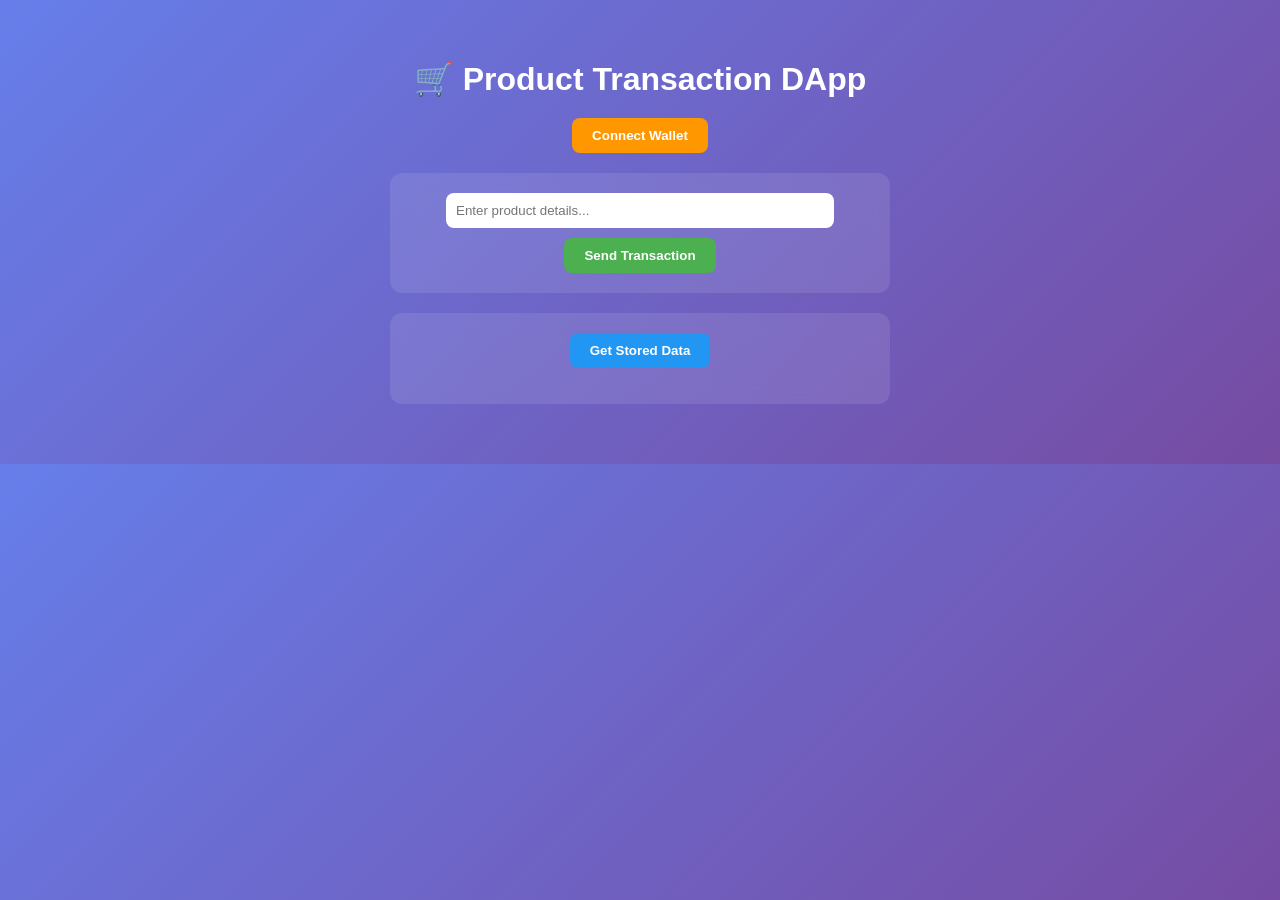
<file: ass3/index.html>
<!DOCTYPE html>
<html>
<head>
    <title>Product DApp</title>
    <link rel="stylesheet" href="style.css">
</head>
<body>

<div class="container">

    <h1>🛒 Product Transaction DApp</h1>

    <button class="connect-btn" onclick="connectWallet()">Connect Wallet</button>
    <p id="account" class="account"></p>

    <div class="card">
        <input type="text" id="messageInput" placeholder="Enter product details..." />
        <button class="primary" onclick="sendTransaction()">Send Transaction</button>
    </div>

    <div class="card">
        <button class="secondary" onclick="getMessage()">Get Stored Data</button>
        <p id="output"></p>
    </div>

</div>

<script src="ethers.js"></script>
<script src="app.js"></script>

</body>
</html>
</file>
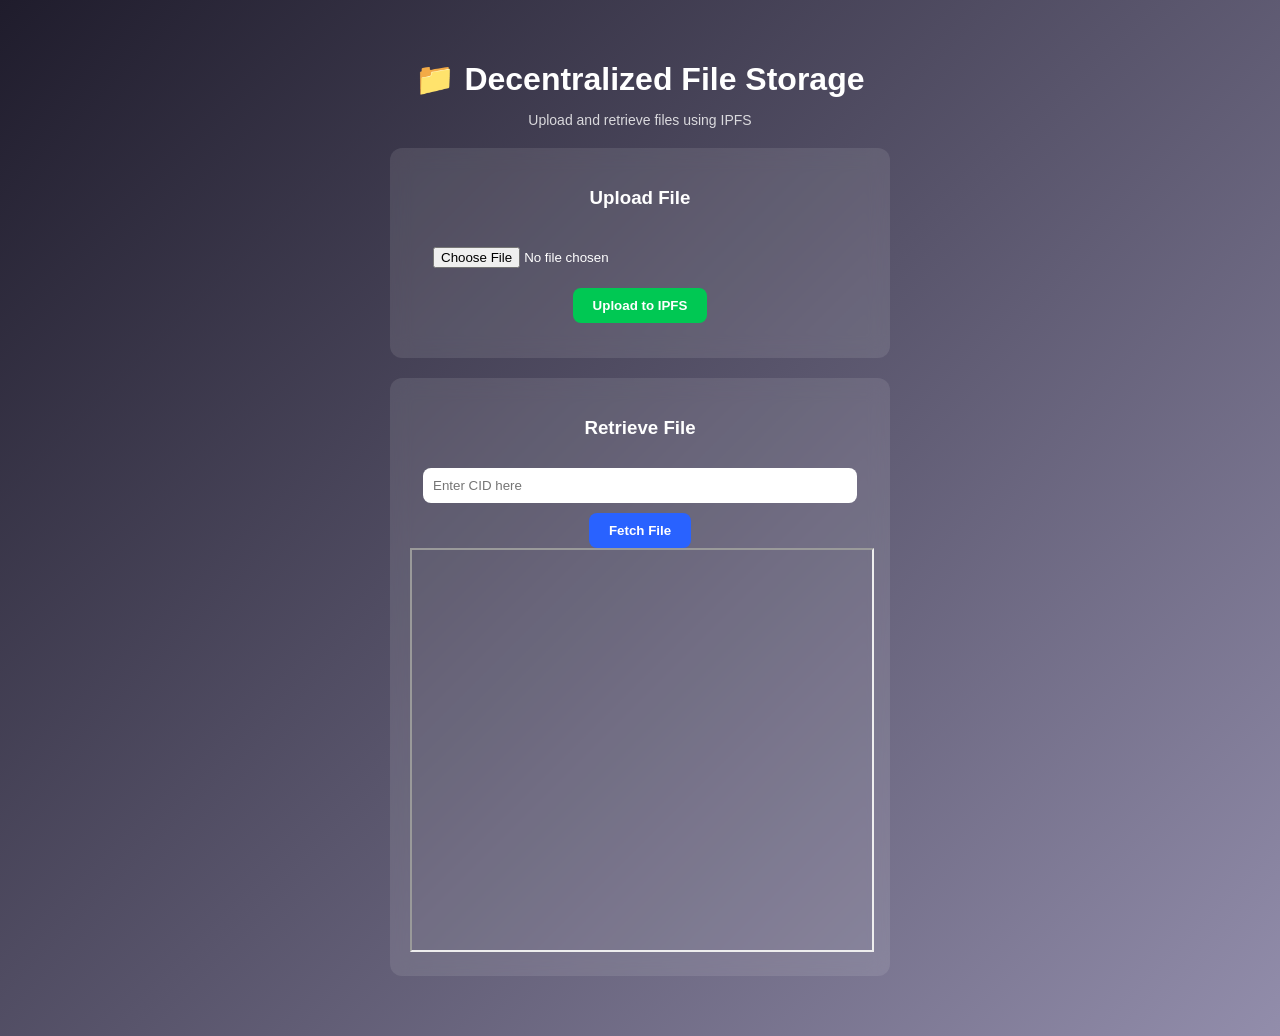
<file: ass4/index.html>
<!DOCTYPE html>
<html>
<head>
    <title>IPFS Storage DApp</title>
    <link rel="stylesheet" href="style.css">
</head>
<body>

<div class="container">

    <h1>📁 Decentralized File Storage</h1>
    <p class="subtitle">Upload and retrieve files using IPFS</p>

    <!-- Upload Section -->
    <div class="card">
        <h3>Upload File</h3>
        <input type="file" id="fileInput">
        <button class="primary" onclick="uploadFile()">Upload to IPFS</button>

        <div id="result" class="result"></div>
    </div>

    <!-- Retrieve Section -->
    <div class="card">
        <h3>Retrieve File</h3>
        <input type="text" id="cidInput" placeholder="Enter CID here">
        <button class="secondary" onclick="getFile()">Fetch File</button>

        <iframe id="preview" width="100%" height="400px"></iframe>
    </div>

</div>

<script src="app.js"></script>

</body>
</html>
</file>
<file: ass3/style.css>
body {
    margin: 0;
    font-family: 'Segoe UI', sans-serif;
    background: linear-gradient(135deg, #667eea, #764ba2);
    color: white;
    text-align: center;
}

.container {
    max-width: 500px;
    margin: 60px auto;
}

h1 {
    margin-bottom: 20px;
}

.card {
    background: rgba(255,255,255,0.1);
    padding: 20px;
    margin: 20px 0;
    border-radius: 12px;
    backdrop-filter: blur(10px);
}

input {
    width: 80%;
    padding: 10px;
    border-radius: 8px;
    border: none;
    margin-bottom: 10px;
}

button {
    padding: 10px 20px;
    border: none;
    border-radius: 8px;
    cursor: pointer;
    font-weight: bold;
}

.connect-btn {
    background: #ff9800;
    color: white;
}

.primary {
    background: #4caf50;
    color: white;
}

.secondary {
    background: #2196f3;
    color: white;
}

button:hover {
    opacity: 0.9;
}

.account {
    font-size: 14px;
    margin-top: 10px;
}
</file>
<file: ass4/style.css>
body {
    margin: 0;
    font-family: 'Segoe UI', sans-serif;
    background: linear-gradient(135deg, #1f1c2c, #928dab);
    color: white;
}

.container {
    max-width: 500px;
    margin: 60px auto;
    text-align: center;
}

h1 {
    margin-bottom: 10px;
}

.subtitle {
    font-size: 14px;
    opacity: 0.8;
}

.card {
    background: rgba(255,255,255,0.1);
    padding: 20px;
    margin: 20px 0;
    border-radius: 12px;
    backdrop-filter: blur(10px);
}

input {
    width: 90%;
    padding: 10px;
    margin: 10px 0;
    border-radius: 8px;
    border: none;
}

button {
    padding: 10px 20px;
    border: none;
    border-radius: 8px;
    cursor: pointer;
    font-weight: bold;
}

.primary {
    background: #00c853;
    color: white;
}

.secondary {
    background: #2962ff;
    color: white;
}

button:hover {
    opacity: 0.9;
}

.result {
    margin-top: 15px;
    font-size: 14px;
    word-wrap: break-word;
}

.preview {
    margin-top: 15px;
    max-width: 100%;
    border-radius: 10px;
}
</file>
